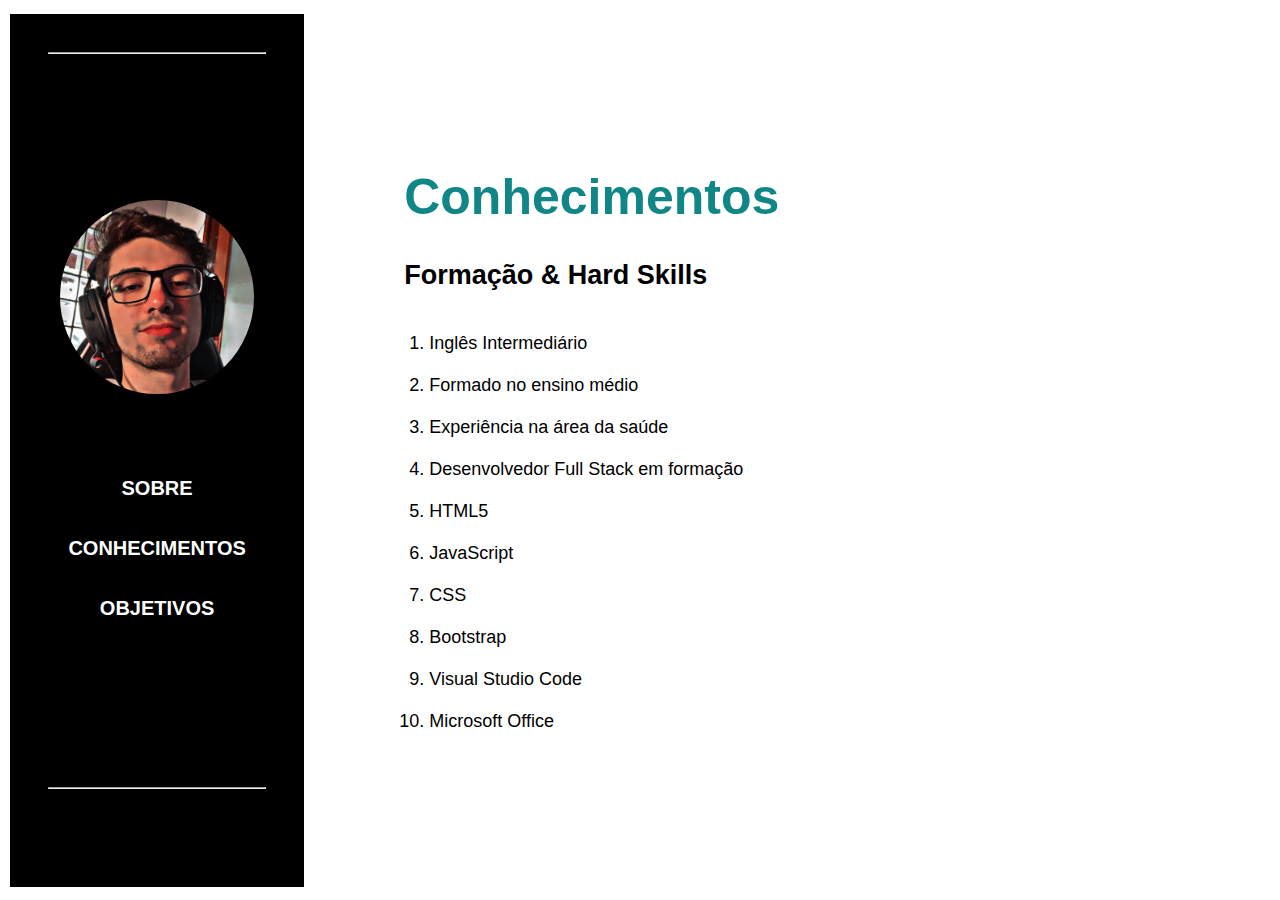
<file: conhecimentos.html>
<!DOCTYPE html>
<html lang="pt-br">
<head>
    <meta charset="UTF-8">
    <meta http-equiv="X-UA-Compatible" content="IE=edge">
    <meta name="viewport" content="width=device-width, initial-scale=1.0">
    <title>Curriculum - Djonathan Machado</title>
    <link rel="icon" type="image/png" sizes="32x32" href="./favicon-32x32.png">
    <link rel="stylesheet" href="style.css">
</head>
<body>
    <div class="fixed">
        <hr>
        <figure>
            <br>
            <br>
            
            <img class="foto-perfil" src="./perfil.jpg" alt="Djonathan">
        </figure>
        <br>
        
        <nav class="texto-fixed">
            <ul class="lista-menu">
                <li class="bt01">
                    <a href="index.html"><strong>SOBRE</strong></a>
                </li>
                <br>

                <li class="bt02">
                    <a href="conhecimentos.html" target="_self"><strong>CONHECIMENTOS</strong></a>
                </li>
                <br>

                <li class="bt03">
                    <a href="objetivos.html"><strong>OBJETIVOS</strong></a>
                </li>
            </ul>
            <br>
            <br>
            <br>
            <br>
            <br>
            <br>
            <br>
            <br>
            <br>
            <hr>
            
        </nav>
    </div>
    
    <div class="infos">
        <div style="color: rgb(0, 0, 0)">
            <p class="name" style="color:#118686"><strong>Conhecimentos</strong></p>
            <br>
            <br>
        <div class="conhecimentos"> 
            <h2>Formação & Hard Skills</h2>
            <br>
            <br>
            <ol>
                <li>Inglês Intermediário</li>
                <br>
                <li>Formado no ensino médio</li>
                <br>
                <li>Experiência na área da saúde</li>
                <br>
                <li>Desenvolvedor Full Stack em formação</li> 
                <br>
                <li>HTML5</li>
                <br>
                <li>JavaScript</li>
                <br>
                <li>CSS</li>
                <br>
                <li>Bootstrap</li>
                <br>
                <li>Visual Studio Code</li>
                <br>
                <li>Microsoft Office</li>
            </ol>
        </div>
        </div>
    </div>
</body>
</html>
</file>
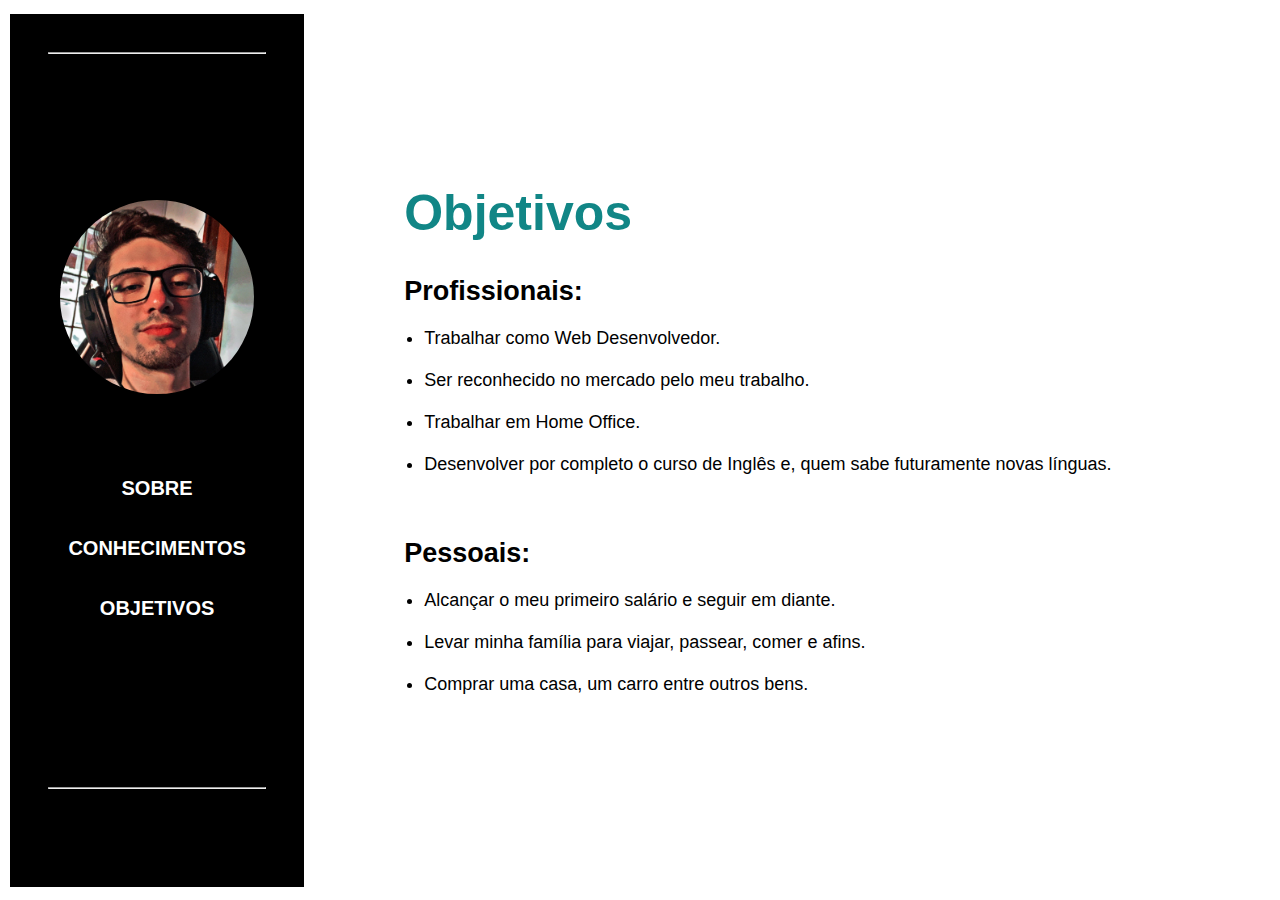
<file: objetivos.html>
<!DOCTYPE html>
<html lang="pt-br">
<head>
    <meta charset="UTF-8">
    <meta http-equiv="X-UA-Compatible" content="IE=edge">
    <meta name="viewport" content="width=device-width, initial-scale=1.0">
    <title>Curriculum - Djonathan Machado</title>
    <link rel="icon" type="image/png" sizes="32x32" href="./favicon-32x32.png">
    <link rel="stylesheet" href="style.css">
</head>
<body>
    <div class="fixed">
        <hr>
        <figure>
            <br>
            <br>
            
            <img class="foto-perfil" src="./perfil.jpg" alt="Djonathan">
        </figure>
        <br>
        
        <nav class="texto-fixed">
            <ul class="lista-menu">
                <li class="bt01">
                    <a href="index.html"><strong>SOBRE</strong></a>
                </li>
                <br>

                <li class="bt02">
                    <a href="conhecimentos.html"><strong>CONHECIMENTOS</strong></a>
                </li>
                <br>

                <li class="bt03">
                    <a href="objetivos.html" target="_self"><strong>OBJETIVOS</strong></a>
                </li>
            </ul>
            <br>
            <br>
            <br>
            <br>
            <br>
            <br>
            <br>
            <br>
            <br>
            <hr>
            
        </nav>
    </div>

    <div class="infos">
        <div style="color: rgb(0, 0, 0)">
                <p class="name" style="color:#118686"><strong>Objetivos</strong></p>
                <br>
                <br>
            <div class="objetivos" style="color: black;"> 
                <h2>Profissionais:</h2>
                <br>

                <ul class="listaobj" style="color: black">
                    <li>Trabalhar como Web Desenvolvedor.</li>
                    <br>
                    <li>Ser reconhecido no mercado pelo meu trabalho.</li>
                    <br>
                    <li>Trabalhar em Home Office.</li>
                    <br>
                    <li>Desenvolver por completo o curso de Inglês e, quem sabe futuramente novas línguas.</li>
                    <br>
                </ul>
                <br>
                <br>

                <h2>Pessoais:</h2>
                <br>
                <ul class="listaobj">
                    <li>Alcançar o meu primeiro salário e seguir em diante.</li>
                    <br>
                    <li>Levar minha família para viajar, passear, comer e afins. </li>
                    <br>
                    <li>Comprar uma casa, um carro entre outros bens.</li>
                </ul>
                <br>
            </div>
        </div>
    </div>
</body>
</html>
</file>
<file: style.css>
*
{
    margin:0;
    padding:0;
    box-sizing: border-box;
    font-family: 'Poppins', sans-serif;
}

body  {
    background-color: white;
    display: flex;
    align-items: center;
    min-height: 100vh;
    font-size: 15px;
    text-align: center;
    position: relative;
}

.fixed  {
    background-color: rgb(0, 0, 0);
    justify-content: center;
    align-items: center;
    padding: 3%;
    height: 97vh;
    margin-left: 10px;
}

.texto-fixed ul li  {
    position: center;
    display: center;
    list-style: none;
    flex-direction: row;
    align-items: center;
    padding-bottom: 14px;
}

.lista-menu  {
    display: block;
    position: relative;
    font-size: 20px;
    padding-top: 60px;
}

a  {
    color: rgb(255, 255, 255);
}

.bt01:hover  {
    transform: scale(1.2);
    transition: .3s;
}

.bt02:hover  {
    transform: scale(1.2);
    transition: .3s;
}

.bt03:hover  {
    transform: scale(1.2);
    transition: .3s;
}

a:hover {
    color: #118686;   
}

.foto-perfil  {
    position: center;
    width: 200px;
    height: 200px;
    border-radius: 50%;
    margin-top: 50%;
    border: solid 3px rgba(0, 0, 0, 0);
    transition: 1s;
}

.foto-perfil:hover  {
    transform: scale(1.3);
}

.infos  {
    display: block;
    margin-left: 100px;
    margin-right: 100px;
    text-align: left;
    animation: fadein 2s;
}

.name  {
    color: rgb(0, 0, 0);
    font-size: 50px;
}

.email  {
    text-decoration: none;
    color: rgb(122, 120, 120);
}

.email:hover  {
    color: #1DA1F2 ;
}

.growdev  {
    text-decoration: none;
}

.sobre  {
    font-size: 20px;
}

.conhecimentos  {
    font-size: 18px;
}

.objetivos  {
    font-size: 18px;
    color: white;
}

.listaobj   {
    display: block;
}

.redes  {
    text-align: left;    
}

ol  {
    margin-left: 25px;
    margin-right: 50px;
}

ul  {
    position: relative;
    display: flex;
}

ul li  {
    position: relative;
    margin: 0 20px;
    cursor: pointer;
}

.listaredes {
    list-style: none;
}

ul li a {
    text-decoration: none;
}

ul li a .fa-brands {
    font-size: 6em;
    color: rgb(70, 68, 68);
}

ul li a::before {
    font-family: "FontAwesome";
    position: absolute;
    top: 0;
    left: 0;
    font-size: 6em;
    height: 0;
    overflow: hidden;
    transition: 0.5s ease-in-out;
}

ul li:hover a::before {
    height: 100%;
}

@keyframes fadein {
    from { opacity: 0.1; }
    to { opacity: 1;  }
}
</file>
